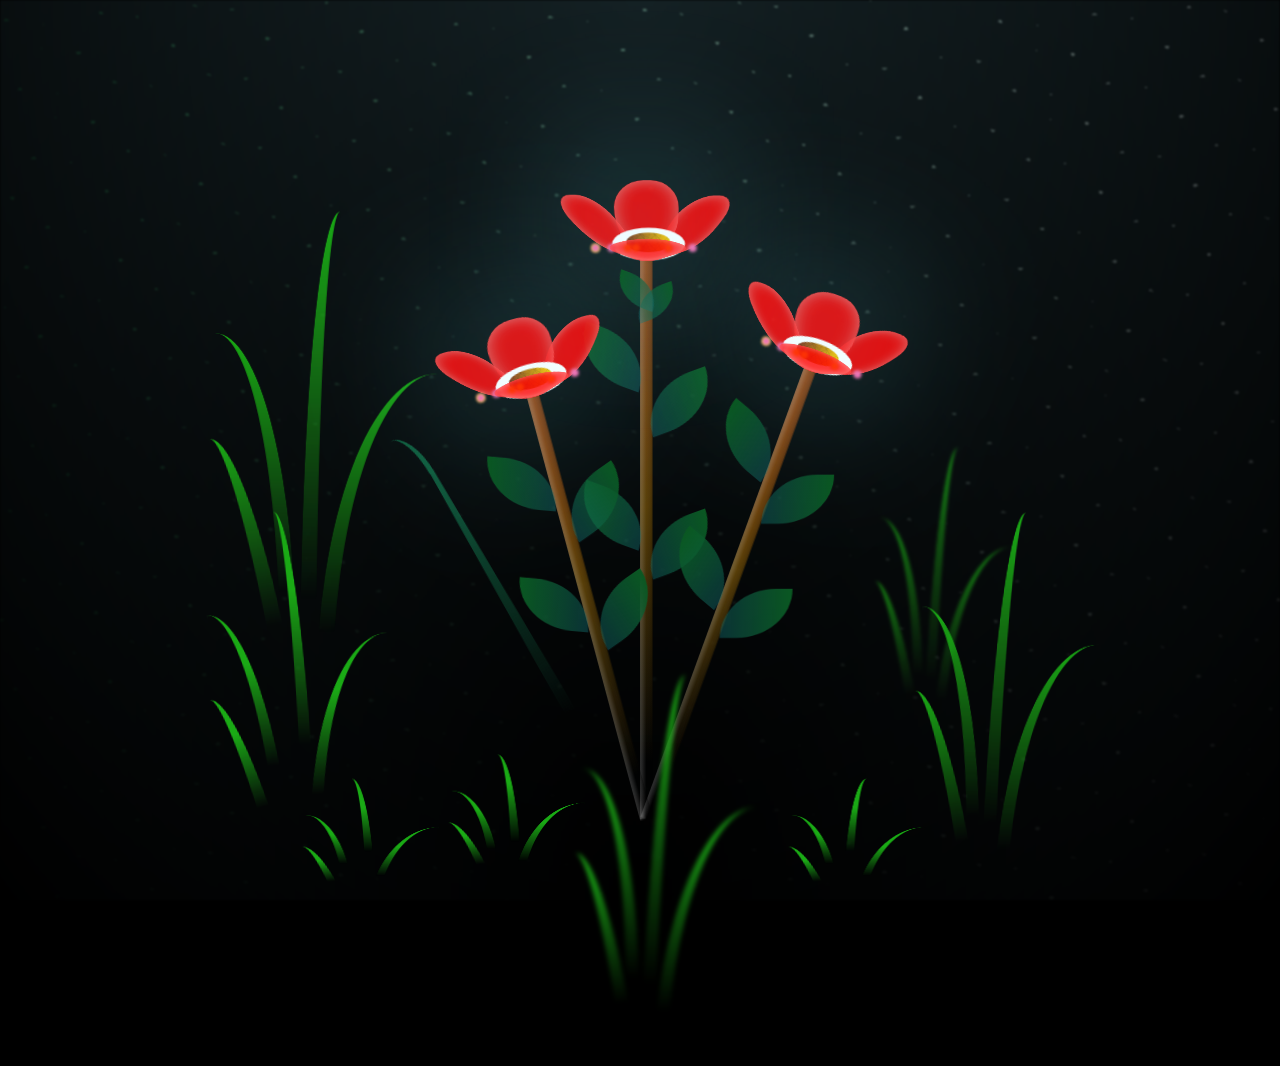
<file: valentine.html>
<!DOCTYPE html>
<html lang="en">
<head>
    <meta charset="UTF-8">
    <meta http-equiv="X-UA-Compatible" content="IE=edge">
    <meta name="viewport" content="width=device-width, initial-scale=1.0">
    <link rel="stylesheet" href="main.css">
    <link rel="icon" href="flowers.png" type="image/x-icon">
    <title>flowers</title>
</head>
<body class="container">
    <div class="night"></div>
    <div class="flowers">
      <div class="flower flower--1">
        <div class="flower__leafs flower__leafs--1">
          <div class="flower__leaf flower__leaf--1"></div>
          <div class="flower__leaf flower__leaf--2"></div>
          <div class="flower__leaf flower__leaf--3"></div>
          <div class="flower__leaf flower__leaf--4"></div>
          <div class="flower__white-circle"></div>
  
          <div class="flower__light flower__light--1"></div>
          <div class="flower__light flower__light--2"></div>
          <div class="flower__light flower__light--3"></div>
          <div class="flower__light flower__light--4"></div>
          <div class="flower__light flower__light--5"></div>
          <div class="flower__light flower__light--6"></div>
          <div class="flower__light flower__light--7"></div>
          <div class="flower__light flower__light--8"></div>
  
        </div>
        <div class="flower__line">
          <div class="flower__line__leaf flower__line__leaf--1"></div>
          <div class="flower__line__leaf flower__line__leaf--2"></div>
          <div class="flower__line__leaf flower__line__leaf--3"></div>
          <div class="flower__line__leaf flower__line__leaf--4"></div>
          <div class="flower__line__leaf flower__line__leaf--5"></div>
          <div class="flower__line__leaf flower__line__leaf--6"></div>
        </div>
      </div>
  
      <div class="flower flower--2">
        <div class="flower__leafs flower__leafs--2">
          <div class="flower__leaf flower__leaf--1"></div>
          <div class="flower__leaf flower__leaf--2"></div>
          <div class="flower__leaf flower__leaf--3"></div>
          <div class="flower__leaf flower__leaf--4"></div>
          <div class="flower__white-circle"></div>
  
          <div class="flower__light flower__light--1"></div>
          <div class="flower__light flower__light--2"></div>
          <div class="flower__light flower__light--3"></div>
          <div class="flower__light flower__light--4"></div>
          <div class="flower__light flower__light--5"></div>
          <div class="flower__light flower__light--6"></div>
          <div class="flower__light flower__light--7"></div>
          <div class="flower__light flower__light--8"></div>
  
        </div>
        <div class="flower__line">
          <div class="flower__line__leaf flower__line__leaf--1"></div>
          <div class="flower__line__leaf flower__line__leaf--2"></div>
          <div class="flower__line__leaf flower__line__leaf--3"></div>
          <div class="flower__line__leaf flower__line__leaf--4"></div>
        </div>
      </div>
  
      <div class="flower flower--3">
        <div class="flower__leafs flower__leafs--3">
          <div class="flower__leaf flower__leaf--1"></div>
          <div class="flower__leaf flower__leaf--2"></div>
          <div class="flower__leaf flower__leaf--3"></div>
          <div class="flower__leaf flower__leaf--4"></div>
          <div class="flower__white-circle"></div>
  
          <div class="flower__light flower__light--1"></div>
          <div class="flower__light flower__light--2"></div>
          <div class="flower__light flower__light--3"></div>
          <div class="flower__light flower__light--4"></div>
          <div class="flower__light flower__light--5"></div>
          <div class="flower__light flower__light--6"></div>
          <div class="flower__light flower__light--7"></div>
          <div class="flower__light flower__light--8"></div>
  
        </div>
        <div class="flower__line">
          <div class="flower__line__leaf flower__line__leaf--1"></div>
          <div class="flower__line__leaf flower__line__leaf--2"></div>
          <div class="flower__line__leaf flower__line__leaf--3"></div>
          <div class="flower__line__leaf flower__line__leaf--4"></div>
        </div>
      </div>
  
      <div class="grow-ans" style="--d:1.2s">
        <div class="flower__g-long">
          <div class="flower__g-long__top"></div>
          <div class="flower__g-long__bottom"></div>
        </div>
      </div>
  
  
      <div class="long-g long-g--0">
        <div class="grow-ans" style="--d:3s">
          <div class="leaf leaf--0"></div>
        </div>
        <div class="grow-ans" style="--d:2.2s">
          <div class="leaf leaf--1"></div>
        </div>
        <div class="grow-ans" style="--d:3.4s">
          <div class="leaf leaf--2"></div>
        </div>
        <div class="grow-ans" style="--d:3.6s">
          <div class="leaf leaf--3"></div>
        </div>
      </div>
  
      <div class="long-g long-g--1">
        <div class="grow-ans" style="--d:3.6s">
          <div class="leaf leaf--0"></div>
        </div>
        <div class="grow-ans" style="--d:3.8s">
          <div class="leaf leaf--1"></div>
        </div>
        <div class="grow-ans" style="--d:4s">
          <div class="leaf leaf--2"></div>
        </div>
        <div class="grow-ans" style="--d:4.2s">
          <div class="leaf leaf--3"></div>
        </div>
      </div>
  
      <div class="long-g long-g--2">
        <div class="grow-ans" style="--d:4s">
          <div class="leaf leaf--0"></div>
        </div>
        <div class="grow-ans" style="--d:4.2s">
          <div class="leaf leaf--1"></div>
        </div>
        <div class="grow-ans" style="--d:4.4s">
          <div class="leaf leaf--2"></div>
        </div>
        <div class="grow-ans" style="--d:4.6s">
          <div class="leaf leaf--3"></div>
        </div>
      </div>
  
      <div class="long-g long-g--3">
        <div class="grow-ans" style="--d:4s">
          <div class="leaf leaf--0"></div>
        </div>
        <div class="grow-ans" style="--d:4.2s">
          <div class="leaf leaf--1"></div>
        </div>
        <div class="grow-ans" style="--d:3s">
          <div class="leaf leaf--2"></div>
        </div>
        <div class="grow-ans" style="--d:3.6s">
          <div class="leaf leaf--3"></div>
        </div>
      </div>
  
      <div class="long-g long-g--4">
        <div class="grow-ans" style="--d:4s">
          <div class="leaf leaf--0"></div>
        </div>
        <div class="grow-ans" style="--d:4.2s">
          <div class="leaf leaf--1"></div>
        </div>
        <div class="grow-ans" style="--d:3s">
          <div class="leaf leaf--2"></div>
        </div>
        <div class="grow-ans" style="--d:3.6s">
          <div class="leaf leaf--3"></div>
        </div>
      </div>
  
      <div class="long-g long-g--5">
        <div class="grow-ans" style="--d:4s">
          <div class="leaf leaf--0"></div>
        </div>
        <div class="grow-ans" style="--d:4.2s">
          <div class="leaf leaf--1"></div>
        </div>
        <div class="grow-ans" style="--d:3s">
          <div class="leaf leaf--2"></div>
        </div>
        <div class="grow-ans" style="--d:3.6s">
          <div class="leaf leaf--3"></div>
        </div>
      </div>
  
      <div class="long-g long-g--6">
        <div class="grow-ans" style="--d:4.2s">
          <div class="leaf leaf--0"></div>
        </div>
        <div class="grow-ans" style="--d:4.4s">
          <div class="leaf leaf--1"></div>
        </div>
        <div class="grow-ans" style="--d:4.6s">
          <div class="leaf leaf--2"></div>
        </div>
        <div class="grow-ans" style="--d:4.8s">
          <div class="leaf leaf--3"></div>
        </div>
      </div>
  
      <div class="long-g long-g--7">
        <div class="grow-ans" style="--d:3s">
          <div class="leaf leaf--0"></div>
        </div>
        <div class="grow-ans" style="--d:3.2s">
          <div class="leaf leaf--1"></div>
        </div>
        <div class="grow-ans" style="--d:3.5s">
          <div class="leaf leaf--2"></div>
        </div>
        <div class="grow-ans" style="--d:3.6s">
          <div class="leaf leaf--3"></div>
        </div>
      </div>
    </div>
    
    <script src="main.js"></script>
  </body>
</html>
</file>
<file: main.css>
*,
*::after,
*::before {
  padding: 0;
  margin: 0;
  box-sizing: border-box;
}

:root {
  --dark-color: #000;
}

body {
  display: flex;
  align-items: flex-end;
  justify-content: center;
  min-height: 100vh;
  background-color: var(--dark-color);
  overflow: hidden;
  perspective: 1000px;
}

.night {
  position: fixed;
  left: 50%;
  top: 0;
  transform: translateX(-50%);
  width: 100%;
  height: 100%;
  filter: blur(0.1vmin);
  background-image: radial-gradient(ellipse at top, transparent 0%, var(--dark-color)), 
  radial-gradient(ellipse at bottom, var(--dark-color), rgba(145, 233, 255, 0.2)), repeating-linear-gradient(220deg, rgb(0, 0, 0) 0px,
   rgb(0, 0, 0) 19px, transparent 19px, transparent 22px), repeating-linear-gradient(189deg, rgb(0, 0, 0) 0px, rgb(0, 0, 0) 19px, transparent 19px, transparent 22px),
    repeating-linear-gradient(148deg, rgb(0, 0, 0) 0px, rgb(0, 0, 0) 19px, transparent 19px, transparent 22px), linear-gradient(90deg, rgb(7, 107, 42), rgb(240, 240, 240));
}

.flowers {
  position: relative;
  transform: scale(0.9);
}

.flower {
  position: absolute;
  bottom: 10vmin;
  transform-origin: bottom center;
  z-index: 10;
  --fl-speed: 0.3s;
}
.flower--1 {
  -webkit-animation: moving-flower-1 4s linear infinite;
          animation: moving-flower-1 4s linear infinite;
}
.flower--1 .flower__line {
  height: 70vmin;
  -webkit-animation-delay: 0.3s;
          animation-delay: 0.3s;
}
.flower--1 .flower__line__leaf--1 {
  -webkit-animation: blooming-leaf-right var(--fl-speed) 1.6s backwards;
          animation: blooming-leaf-right var(--fl-speed) 1.6s backwards;
}
.flower--1 .flower__line__leaf--2 {
  -webkit-animation: blooming-leaf-right var(--fl-speed) 1.4s backwards;
          animation: blooming-leaf-right var(--fl-speed) 1.4s backwards;
}
.flower--1 .flower__line__leaf--3 {
  -webkit-animation: blooming-leaf-left var(--fl-speed) 1.2s backwards;
          animation: blooming-leaf-left var(--fl-speed) 1.2s backwards;
}
.flower--1 .flower__line__leaf--4 {
  -webkit-animation: blooming-leaf-left var(--fl-speed) 1s backwards;
          animation: blooming-leaf-left var(--fl-speed) 1s backwards;
}
.flower--1 .flower__line__leaf--5 {
  -webkit-animation: blooming-leaf-right var(--fl-speed) 1.8s backwards;
          animation: blooming-leaf-right var(--fl-speed) 1.8s backwards;
}
.flower--1 .flower__line__leaf--6 {
  -webkit-animation: blooming-leaf-left var(--fl-speed) 2s backwards;
          animation: blooming-leaf-left var(--fl-speed) 2s backwards;
}
.flower--2 {
  left: 50%;
  transform: rotate(20deg);
  -webkit-animation: moving-flower-2 4s linear infinite;
          animation: moving-flower-2 4s linear infinite;
}
.flower--2 .flower__line {
  height: 60vmin;
  -webkit-animation-delay: 0.6s;
          animation-delay: 0.6s;
}
.flower--2 .flower__line__leaf--1 {
  -webkit-animation: blooming-leaf-right var(--fl-speed) 1.9s backwards;
          animation: blooming-leaf-right var(--fl-speed) 1.9s backwards;
}
.flower--2 .flower__line__leaf--2 {
  -webkit-animation: blooming-leaf-right var(--fl-speed) 1.7s backwards;
          animation: blooming-leaf-right var(--fl-speed) 1.7s backwards;
}
.flower--2 .flower__line__leaf--3 {
  -webkit-animation: blooming-leaf-left var(--fl-speed) 1.5s backwards;
          animation: blooming-leaf-left var(--fl-speed) 1.5s backwards;
}
.flower--2 .flower__line__leaf--4 {
  -webkit-animation: blooming-leaf-left var(--fl-speed) 1.3s backwards;
          animation: blooming-leaf-left var(--fl-speed) 1.3s backwards;
}
.flower--3 {
  left: 50%;
  transform: rotate(-15deg);
  -webkit-animation: moving-flower-3 4s linear infinite;
          animation: moving-flower-3 4s linear infinite;
}
.flower--3 .flower__line {
  -webkit-animation-delay: 0.9s;
          animation-delay: 0.9s;
}
.flower--3 .flower__line__leaf--1 {
  -webkit-animation: blooming-leaf-right var(--fl-speed) 2.5s backwards;
          animation: blooming-leaf-right var(--fl-speed) 2.5s backwards;
}
.flower--3 .flower__line__leaf--2 {
  -webkit-animation: blooming-leaf-right var(--fl-speed) 2.3s backwards;
          animation: blooming-leaf-right var(--fl-speed) 2.3s backwards;
}
.flower--3 .flower__line__leaf--3 {
  -webkit-animation: blooming-leaf-left var(--fl-speed) 2.1s backwards;
          animation: blooming-leaf-left var(--fl-speed) 2.1s backwards;
}
.flower--3 .flower__line__leaf--4 {
  -webkit-animation: blooming-leaf-left var(--fl-speed) 1.9s backwards;
          animation: blooming-leaf-left var(--fl-speed) 1.9s backwards;
}
.flower__leafs {
  position: relative;
  -webkit-animation: blooming-flower 2s backwards;
          animation: blooming-flower 2s backwards;
}
.flower__leafs--1 {
  -webkit-animation-delay: 1.1s;
          animation-delay: 1.1s;
}
.flower__leafs--2 {
  -webkit-animation-delay: 1.4s;
          animation-delay: 1.4s;
}
.flower__leafs--3 {
  -webkit-animation-delay: 1.7s;
          animation-delay: 1.7s;
}
.flower__leafs::after {
  content: "";
  position: absolute;
  left: 0;
  top: 0;
  transform: translate(-50%, -100%);
  width: 8vmin;
  height: 8vmin;
  background-color: #6bf0ff;
  filter: blur(10vmin);
}
.flower__leaf {
  position: absolute;
  bottom: 0;
  left: 50%;
  width: 8vmin;
  height: 11vmin;
  border-radius: 51% 49% 47% 53%/44% 45% 55% 69%;
  background-color: red;
  background-image: linear-gradient(to top, red, red);
  transform-origin: bottom center;
  opacity: 0.9;
  box-shadow: inset 0 0 2vmin rgba(255, 255, 255, 0.5);
}
.flower__leaf--1 {
  transform: translate(-10%, 1%) rotateY(40deg) rotateX(-50deg);
}
.flower__leaf--2 {
  transform: translate(-50%, -4%) rotateX(40deg);
}
.flower__leaf--3 {
  transform: translate(-90%, 0%) rotateY(45deg) rotateX(50deg);
}
.flower__leaf--4 {
  width: 8vmin;
  height: 8vmin;
  transform-origin: bottom left;
  border-radius: 4vmin 10vmin 4vmin 4vmin;
  transform: translate(0%, 18%) rotateX(70deg) rotate(-43deg);
  background-image: linear-gradient(to top, red, red);
  z-index: 1;
  opacity: 0.8;
}
.flower__white-circle {
  position: absolute;
  left: -3.5vmin;
  top: -3vmin;
  width: 9vmin;
  height: 4vmin;
  border-radius: 50%;
  background-color: #fff;
}
.flower__white-circle::after {
  content: "";
  position: absolute;
  left: 50%;
  top: 45%;
  transform: translate(-50%, -50%);
  width: 60%;
  height: 60%;
  border-radius: inherit;
  background-image: repeating-linear-gradient(135deg, rgba(0, 0, 0, 0.03) 0px, rgba(0, 0, 0, 0.03) 1px,
   transparent 1px, transparent 12px), repeating-linear-gradient(45deg, rgba(0, 0, 0, 0.03) 0px, rgba(0, 0, 0, 0.03) 1px, transparent 1px,
    transparent 12px), repeating-linear-gradient(67.5deg, rgba(0, 0, 0, 0.03) 0px, rgba(0, 0, 0, 0.03) 1px, transparent 1px, transparent 12px),
     repeating-linear-gradient(135deg, rgba(0, 0, 0, 0.03) 0px, rgba(0, 0, 0, 0.03) 1px, transparent 1px, transparent 12px), repeating-linear-gradient(45deg, rgba(0, 0, 0, 0.03) 0px,
      rgba(0, 0, 0, 0.03) 1px, transparent 1px, transparent 12px), repeating-linear-gradient(112.5deg, rgba(0, 0, 0, 0.03) 0px, rgba(0, 0, 0, 0.03) 1px, transparent 1px, transparent 12px),
       repeating-linear-gradient(112.5deg, rgba(0, 0, 0, 0.03) 0px, rgba(0, 0, 0, 0.03) 1px, transparent 1px, transparent 12px), repeating-linear-gradient(45deg, rgba(0, 0, 0, 0.03) 0px,
        rgba(0, 0, 0, 0.03) 1px, transparent 1px, transparent 12px), repeating-linear-gradient(22.5deg, rgba(0, 0, 0, 0.03) 0px, rgba(0, 0, 0, 0.03) 1px, transparent 1px, transparent 12px), 
        repeating-linear-gradient(45deg, rgba(0, 0, 0, 0.03) 0px, rgba(0, 0, 0, 0.03) 1px, transparent 1px, transparent 12px), repeating-linear-gradient(22.5deg, rgba(0, 0, 0, 0.03) 0px, 
        rgba(0, 0, 0, 0.03) 1px, transparent 1px, transparent 12px), repeating-linear-gradient(135deg, rgba(0, 0, 0, 0.03) 0px, rgba(0, 0, 0, 0.03) 1px, transparent 1px, transparent 12px),
         repeating-linear-gradient(157.5deg, rgba(0, 0, 0, 0.03) 0px, rgba(0, 0, 0, 0.03) 1px, transparent 1px, transparent 12px), repeating-linear-gradient(67.5deg, rgba(0, 0, 0, 0.03) 0px,
          rgba(0, 0, 0, 0.03) 1px, transparent 1px, transparent 12px), repeating-linear-gradient(67.5deg, rgba(0, 0, 0, 0.03) 0px, rgba(0, 0, 0, 0.03) 1px, transparent 1px, transparent 12px),
           linear-gradient(90deg, rgb(127, 47, 21), rgb(255, 206, 0));
}

.flower__line {
  height: 55vmin;
  width: 1.5vmin;
  background-image: linear-gradient(to left, rgba(0, 0, 0, 0.2), transparent, rgba(255, 255, 255, 0.2)), linear-gradient(to top, transparent 10%, #583e08, #944415);
  box-shadow: inset 0 0 2px rgba(0, 0, 0, 0.5);
  -webkit-animation: grow-flower-tree 4s backwards;
          animation: grow-flower-tree 4s backwards;
}
.flower__line__leaf {
  --w: 7vmin;
  --h: calc(var(--w) + 2vmin);
  position: absolute;
  top: 20%;
  left: 90%;
  width: var(--w);
  height: var(--h);
  border-top-right-radius: var(--h);
  border-bottom-left-radius: var(--h);
  background-image: linear-gradient(to top, rgba(20, 117, 122, 0.4), #095721);
}
.flower__line__leaf--1 {
  transform: rotate(70deg) rotateY(30deg);
}
.flower__line__leaf--2 {
  top: 45%;
  transform: rotate(70deg) rotateY(30deg);
}
.flower__line__leaf--3, .flower__line__leaf--4, .flower__line__leaf--6 {
  border-top-right-radius: 0;
  border-bottom-left-radius: 0;
  border-top-left-radius: var(--h);
  border-bottom-right-radius: var(--h);
  left: -460%;
  top: 12%;
  transform: rotate(-70deg) rotateY(30deg);
}
.flower__line__leaf--4 {
  top: 40%;
}
.flower__line__leaf--5 {
  top: 0;
  transform-origin: left;
  transform: rotate(70deg) rotateY(30deg) scale(0.6);
}
.flower__line__leaf--6 {
  top: -2%;
  left: -450%;
  transform-origin: right;
  transform: rotate(-70deg) rotateY(30deg) scale(0.6);
}
.flower__light {
  position: absolute;
  bottom: 0vmin;
  width: 1vmin;
  height: 1vmin;
  background-color: rgb(255, 251, 0);
  border-radius: 50%;
  filter: blur(0.2vmin);
  -webkit-animation: light-ans 4s linear infinite backwards;
          animation: light-ans 4s linear infinite backwards;
}
.flower__light:nth-child(odd) {
  background-color: #f76baf;
}
.flower__light--1 {
  left: -2vmin;
  -webkit-animation-delay: 1s;
          animation-delay: 1s;
}
.flower__light--2 {
  left: 3vmin;
  -webkit-animation-delay: 0.5s;
          animation-delay: 0.5s;
}
.flower__light--3 {
  left: -6vmin;
  -webkit-animation-delay: 0.3s;
          animation-delay: 0.3s;
}
.flower__light--4 {
  left: 6vmin;
  -webkit-animation-delay: 0.9s;
          animation-delay: 0.9s;
}
.flower__light--5 {
  left: -1vmin;
  -webkit-animation-delay: 1.5s;
          animation-delay: 1.5s;
}
.flower__light--6 {
  left: -4vmin;
  -webkit-animation-delay: 3s;
          animation-delay: 3s;
}
.flower__light--7 {
  left: 3vmin;
  -webkit-animation-delay: 2s;
          animation-delay: 2s;
}
.flower__light--8 {
  left: -6vmin;
  -webkit-animation-delay: 3.5s;
          animation-delay: 3.5s;
}
.flower__grass {
  --c: #04661f;
  --line-w: 1.5vmin;
  position: absolute;
  bottom: 12vmin;
  left: -7vmin;
  display: flex;
  flex-direction: column;
  align-items: flex-end;
  z-index: 20;
  transform-origin: bottom center;
  transform: rotate(-48deg) rotateY(40deg);
}
.flower__grass--1 {
  -webkit-animation: moving-grass 2s linear infinite;
          animation: moving-grass 2s linear infinite;
}
.flower__grass--2 {
  left: 2vmin;
  bottom: 10vmin;
  transform: scale(0.5) rotate(75deg) rotateX(10deg) rotateY(-200deg);
  opacity: 0.8;
  z-index: 0;
  -webkit-animation: moving-grass--2 1.5s linear infinite;
          animation: moving-grass--2 1.5s linear infinite;
}
.flower__grass--top {
  width: 7vmin;
  height: 10vmin;
  border-top-right-radius: 100%;
  border-right: var(--line-w) solid var(--c);
  transform-origin: bottom center;
  transform: rotate(-2deg);
}
.flower__grass--bottom {
  margin-top: -2px;
  width: var(--line-w);
  height: 25vmin;
  background-image: linear-gradient(to top, transparent, var(--c));
}
.flower__grass__leaf {
  --size: 10vmin;
  position: absolute;
  width: calc(var(--size) * 2.1);
  height: var(--size);
  border-top-left-radius: var(--size);
  border-top-right-radius: var(--size);
  background-image: linear-gradient(to top, transparent, transparent 30%, var(--c));
  z-index: 100;
}
.flower__grass__leaf--1 {
  top: -6%;
  left: 30%;
  --size: 6vmin;
  transform: rotate(-20deg);
  -webkit-animation: growing-grass-ans--1 2s 2.6s backwards;
          animation: growing-grass-ans--1 2s 2.6s backwards;
}
@-webkit-keyframes growing-grass-ans--1 {
  0% {
    transform-origin: bottom left;
    transform: rotate(-20deg) scale(0);
  }
}
@keyframes growing-grass-ans--1 {
  0% {
    transform-origin: bottom left;
    transform: rotate(-20deg) scale(0);
  }
}
.flower__grass__leaf--2 {
  top: -5%;
  left: -110%;
  --size: 6vmin;
  transform: rotate(10deg);
  -webkit-animation: growing-grass-ans--2 2s 2.4s linear backwards;
          animation: growing-grass-ans--2 2s 2.4s linear backwards;
}
@-webkit-keyframes growing-grass-ans--2 {
  0% {
    transform-origin: bottom right;
    transform: rotate(10deg) scale(0);
  }
}
@keyframes growing-grass-ans--2 {
  0% {
    transform-origin: bottom right;
    transform: rotate(10deg) scale(0);
  }
}
.flower__grass__leaf--3 {
  top: 5%;
  left: 60%;
  --size: 8vmin;
  transform: rotate(-18deg) rotateX(-20deg);
  -webkit-animation: growing-grass-ans--3 2s 2.2s linear backwards;
          animation: growing-grass-ans--3 2s 2.2s linear backwards;
}
@-webkit-keyframes growing-grass-ans--3 {
  0% {
    transform-origin: bottom left;
    transform: rotate(-18deg) rotateX(-20deg) scale(0);
  }
}
@keyframes growing-grass-ans--3 {
  0% {
    transform-origin: bottom left;
    transform: rotate(-18deg) rotateX(-20deg) scale(0);
  }
}
.flower__grass__leaf--4 {
  top: 6%;
  left: -135%;
  --size: 8vmin;
  transform: rotate(2deg);
  -webkit-animation: growing-grass-ans--4 2s 2s linear backwards;
          animation: growing-grass-ans--4 2s 2s linear backwards;
}
@-webkit-keyframes growing-grass-ans--4 {
  0% {
    transform-origin: bottom right;
    transform: rotate(2deg) scale(0);
  }
}
@keyframes growing-grass-ans--4 {
  0% {
    transform-origin: bottom right;
    transform: rotate(2deg) scale(0);
  }
}
.flower__grass__leaf--5 {
  top: 20%;
  left: 60%;
  --size: 10vmin;
  transform: rotate(-24deg) rotateX(-20deg);
  -webkit-animation: growing-grass-ans--5 2s 1.8s linear backwards;
          animation: growing-grass-ans--5 2s 1.8s linear backwards;
}
@-webkit-keyframes growing-grass-ans--5 {
  0% {
    transform-origin: bottom left;
    transform: rotate(-24deg) rotateX(-20deg) scale(0);
  }
}
@keyframes growing-grass-ans--5 {
  0% {
    transform-origin: bottom left;
    transform: rotate(-24deg) rotateX(-20deg) scale(0);
  }
}
.flower__grass__leaf--6 {
  top: 22%;
  left: -180%;
  --size: 10vmin;
  transform: rotate(10deg);
  -webkit-animation: growing-grass-ans--6 2s 1.6s linear backwards;
          animation: growing-grass-ans--6 2s 1.6s linear backwards;
}
@-webkit-keyframes growing-grass-ans--6 {
  0% {
    transform-origin: bottom right;
    transform: rotate(10deg) scale(0);
  }
}
@keyframes growing-grass-ans--6 {
  0% {
    transform-origin: bottom right;
    transform: rotate(10deg) scale(0);
  }
}
.flower__grass__leaf--7 {
  top: 39%;
  left: 70%;
  --size: 10vmin;
  transform: rotate(-10deg);
  -webkit-animation: growing-grass-ans--7 2s 1.4s linear backwards;
          animation: growing-grass-ans--7 2s 1.4s linear backwards;
}
@-webkit-keyframes growing-grass-ans--7 {
  0% {
    transform-origin: bottom left;
    transform: rotate(-10deg) scale(0);
  }
}
@keyframes growing-grass-ans--7 {
  0% {
    transform-origin: bottom left;
    transform: rotate(-10deg) scale(0);
  }
}
.flower__grass__leaf--8 {
  top: 40%;
  left: -215%;
  --size: 11vmin;
  transform: rotate(10deg);
  -webkit-animation: growing-grass-ans--8 2s 1.2s linear backwards;
          animation: growing-grass-ans--8 2s 1.2s linear backwards;
}
@-webkit-keyframes growing-grass-ans--8 {
  0% {
    transform-origin: bottom right;
    transform: rotate(10deg) scale(0);
  }
}
@keyframes growing-grass-ans--8 {
  0% {
    transform-origin: bottom right;
    transform: rotate(10deg) scale(0);
  }
}
.flower__grass__overlay {
  position: absolute;
  top: -10%;
  right: 0%;
  width: 100%;
  height: 100%;
  background-color: rgba(0, 0, 0, 0.6);
  filter: blur(1.5vmin);
  z-index: 100;
}
.flower__g-long {
  --w: 2vmin;
  --h: 6vmin;
  --c: #0e5b3c;
  position: absolute;
  bottom: 10vmin;
  left: -3vmin;
  transform-origin: bottom center;
  transform: rotate(-30deg) rotateY(-20deg);
  display: flex;
  flex-direction: column;
  align-items: flex-end;
  -webkit-animation: flower-g-long-ans 3s linear infinite;
          animation: flower-g-long-ans 3s linear infinite;
}
@-webkit-keyframes flower-g-long-ans {
  0%, 100% {
    transform: rotate(-30deg) rotateY(-20deg);
  }
  50% {
    transform: rotate(-32deg) rotateY(-20deg);
  }
}
@keyframes flower-g-long-ans {
  0%, 100% {
    transform: rotate(-30deg) rotateY(-20deg);
  }
  50% {
    transform: rotate(-32deg) rotateY(-20deg);
  }
}
.flower__g-long__top {
  top: calc(var(--h) * -1);
  width: calc(var(--w) + 1vmin);
  height: var(--h);
  border-top-right-radius: 100%;
  border-right: 0.7vmin solid var(--c);
  transform: translate(-0.7vmin, 1vmin);
}
.flower__g-long__bottom {
  width: var(--w);
  height: 50vmin;
  transform-origin: bottom center;
  background-image: linear-gradient(to top, transparent 30%, var(--c));
  box-shadow: inset 0 0 2px rgba(0, 0, 0, 0.5);
  -webkit-clip-path: polygon(35% 0, 65% 1%, 100% 100%, 0% 100%);
          clip-path: polygon(35% 0, 65% 1%, 100% 100%, 0% 100%);
}
.flower__g-right {
  position: absolute;
  bottom: 6vmin;
  left: -2vmin;
  transform-origin: bottom left;
  transform: rotate(20deg);
  
}
.flower__g-right .leaf {
  width: 30vmin;
  height: 50vmin;
  border-top-left-radius: 100%;
  border-left: 2vmin solid #217005;
  background-image: linear-gradient(to bottom, transparent, var(--dark-color) 60%);
 -webkit-mask
  -webkit-mask-image: linear-gradient(to top,transparent 30%,#24803e 60% );
}
.flower__g-right--1 {
  -webkit-animation: flower-g-right-ans 2.5s linear infinite;
          animation: flower-g-right-ans 2.5s linear infinite;
}
.flower__g-right--2 {
  left: 5vmin;
  transform: rotateY(-180deg);
  -webkit-animation: flower-g-right-ans--2 3s linear infinite;
          animation: flower-g-right-ans--2 3s linear infinite;
}
.flower__g-right--2 .leaf {
  height: 75vmin;
  filter: blur(0.3vmin);
  opacity: 0.8;
}
@-webkit-keyframes flower-g-right-ans {
  0%, 100% {
    transform: rotate(20deg);
  }
  50% {
    transform: rotate(24deg) rotateX(-20deg);
  }
}
@keyframes flower-g-right-ans {
  0%, 100% {
    transform: rotate(20deg);
  }
  50% {
    transform: rotate(24deg) rotateX(-20deg);
  }
}
@-webkit-keyframes flower-g-right-ans--2 {
  0%, 100% {
    transform: rotateY(-180deg) rotate(0deg) rotateX(-20deg);
  }
  50% {
    transform: rotateY(-180deg) rotate(6deg) rotateX(-20deg);
  }
}
@keyframes flower-g-right-ans--2 {
  0%, 100% {
    transform: rotateY(-180deg) rotate(0deg) rotateX(-20deg);
  }
  50% {
    transform: rotateY(-180deg) rotate(6deg) rotateX(-20deg);
  }
}
.flower__g-front {
  position: absolute;
  bottom: 6vmin;
  left: 2.5vmin;
  z-index: 100;
  transform-origin: bottom center;
  transform: rotate(-28deg) rotateY(30deg) scale(1.04);
  -webkit-animation: flower__g-front-ans 2s linear infinite;
          animation: flower__g-front-ans 2s linear infinite;
}
@-webkit-keyframes flower__g-front-ans {
  0%, 100% {
    transform: rotate(-28deg) rotateY(30deg) scale(1.04);
  }
  50% {
    transform: rotate(-35deg) rotateY(40deg) scale(1.04);
  }
}
@keyframes flower__g-front-ans {
  0%, 100% {
    transform: rotate(-28deg) rotateY(30deg) scale(1.04);
  }
  50% {
    transform: rotate(-35deg) rotateY(40deg) scale(1.04);
  }
}
.flower__g-front__line {
  width: 0.3vmin;
  height: 20vmin;
  background-image: linear-gradient(to top, transparent, #042e0b, transparent 100%);
  position: relative;
}
.flower__g-front__leaf-wrapper {
  position: absolute;
  top: 0;
  left: 0;
  transform-origin: bottom left;
  transform: rotate(10deg);
}
.flower__g-front__leaf-wrapper:nth-child(even) {
  left: 0vmin;
  transform: rotateY(-180deg) rotate(5deg);
  -webkit-animation: flower__g-front__leaf-left-ans 1s ease-in backwards;
          animation: flower__g-front__leaf-left-ans 1s ease-in backwards;
}
.flower__g-front__leaf-wrapper:nth-child(odd) {
  -webkit-animation: flower__g-front__leaf-ans 1s ease-in backwards;
          animation: flower__g-front__leaf-ans 1s ease-in backwards;
}
.flower__g-front__leaf-wrapper--1 {
  top: -8vmin;
  transform: scale(0.7);
  -webkit-animation: flower__g-front__leaf-ans 1s 5.5s ease-in backwards !important;
          animation: flower__g-front__leaf-ans 1s 5.5s ease-in backwards !important;
}
.flower__g-front__leaf-wrapper--2 {
  top: -8vmin;
  transform: rotateY(-180deg) scale(0.7) !important;
  -webkit-animation: flower__g-front__leaf-left-ans-2 1s 4.6s ease-in backwards !important;
          animation: flower__g-front__leaf-left-ans-2 1s 4.6s ease-in backwards !important;
}
.flower__g-front__leaf-wrapper--3 {
  top: -3vmin;
  -webkit-animation: flower__g-front__leaf-ans 1s 4.6s ease-in backwards;
          animation: flower__g-front__leaf-ans 1s 4.6s ease-in backwards;
}
.flower__g-front__leaf-wrapper--4 {
  top: -3vmin;
  transform: rotateY(-180deg) scale(0.9) !important;
  -webkit-animation: flower__g-front__leaf-left-ans-2 1s 4.6s ease-in backwards !important;
          animation: flower__g-front__leaf-left-ans-2 1s 4.6s ease-in backwards !important;
}
@-webkit-keyframes flower__g-front__leaf-left-ans-2 {
  0% {
    transform: rotateY(-180deg) scale(0);
  }
}
@keyframes flower__g-front__leaf-left-ans-2 {
  0% {
    transform: rotateY(-180deg) scale(0);
  }
}
.flower__g-front__leaf-wrapper--5, .flower__g-front__leaf-wrapper--6 {
  top: 2vmin;
}
.flower__g-front__leaf-wrapper--7, .flower__g-front__leaf-wrapper--8 {
  top: 6.5vmin;
}
.flower__g-front__leaf-wrapper--2 {
  -webkit-animation-delay: 5.2s !important;
          animation-delay: 5.2s !important;
}
.flower__g-front__leaf-wrapper--3 {
  -webkit-animation-delay: 4.9s !important;
          animation-delay: 4.9s !important;
}
.flower__g-front__leaf-wrapper--5 {
  -webkit-animation-delay: 4.3s !important;
          animation-delay: 4.3s !important;
}
.flower__g-front__leaf-wrapper--6 {
  -webkit-animation-delay: 4.1s !important;
          animation-delay: 4.1s !important;
}
.flower__g-front__leaf-wrapper--7 {
  -webkit-animation-delay: 3.8s !important;
          animation-delay: 3.8s !important;
}
.flower__g-front__leaf-wrapper--8 {
  -webkit-animation-delay: 3.5s !important;
          animation-delay: 3.5s !important;
}
@-webkit-keyframes flower__g-front__leaf-ans {
  0% {
    transform: rotate(10deg) scale(0);
  }
}
@keyframes flower__g-front__leaf-ans {
  0% {
    transform: rotate(10deg) scale(0);
  }
}
@-webkit-keyframes flower__g-front__leaf-left-ans {
  0% {
    transform: rotateY(-180deg) rotate(5deg) scale(0);
  }
}
@keyframes flower__g-front__leaf-left-ans {
  0% {
    transform: rotateY(-180deg) rotate(5deg) scale(0);
  }
}
.flower__g-front__leaf {
  width: 10vmin;
  height: 10vmin;
  border-radius: 100% 0% 0% 100%/100% 100% 0% 0%;
  box-shadow: inset 0 2px 1vmin hsla(184deg, 97%, 58%, 0.2);
  background-image: linear-gradient(to bottom left, transparent, var(--dark-color)), linear-gradient(to bottom right, #064f0a 50%, transparent 50%, transparent);
  -webkit-mask-image: linear-gradient(to bottom right, #097149 50%, transparent 50%, transparent);
  mask-image: linear-gradient(to bottom right, #0e8723 50%, transparent 50%, transparent);
}
.flower__g-fr {
  position: absolute;
  bottom: -4vmin;
  left: vmin;
  transform-origin: bottom left;
  z-index: 10;
  -webkit-animation: flower__g-fr-ans 2s linear infinite;
          animation: flower__g-fr-ans 2s linear infinite;
}
@-webkit-keyframes flower__g-fr-ans {
  0%, 100% {
    transform: rotate(2deg);
  }
  50% {
    transform: rotate(4deg);
  }
}
@keyframes flower__g-fr-ans {
  0%, 100% {
    transform: rotate(2deg);
  }
  50% {
    transform: rotate(4deg);
  }
}
.flower__g-fr .leaf {
  width: 30vmin;
  height: 50vmin;
  border-top-left-radius: 100%;
  border-left: 2vmin solid #147b47;
  -webkit-mask-image: linear-gradient(to top, transparent 25%, #0e4e2a 50%);
  position: relative;
  z-index: 1;
}
.flower__g-fr__leaf {
  position: absolute;
  top: 0;
  left: 0;
  width: 10vmin;
  height: 10vmin;
  border-radius: 100% 0% 0% 100%/100% 100% 0% 0%;
  box-shadow: inset 0 2px 1vmin hsla(184deg, 97%, 58%, 0.2);
  background-image: linear-gradient(to bottom left, transparent, var(--dark-color) 98%), linear-gradient(to bottom right, #106e18 45%, transparent 50%, transparent);
  -webkit-mask-image: linear-gradient(135deg, #175f22 40%, transparent 50%, transparent);
}
.flower__g-fr__leaf--1 {
  left: 20vmin;
  transform: rotate(45deg);
  -webkit-animation: flower__g-fr-leaft-ans-1 0.5s 5.2s linear backwards;
          animation: flower__g-fr-leaft-ans-1 0.5s 5.2s linear backwards;
}
@-webkit-keyframes flower__g-fr-leaft-ans-1 {
  0% {
    transform-origin: left;
    transform: rotate(45deg) scale(0);
  }
}
@keyframes flower__g-fr-leaft-ans-1 {
  0% {
    transform-origin: left;
    transform: rotate(45deg) scale(0);
  }
}
.flower__g-fr__leaf--2 {
  left: 12vmin;
  top: -7vmin;
  transform: rotate(25deg) rotateY(-180deg);
  -webkit-animation: flower__g-fr-leaft-ans-6 0.5s 5s linear backwards;
          animation: flower__g-fr-leaft-ans-6 0.5s 5s linear backwards;
}
.flower__g-fr__leaf--3 {
  left: 15vmin;
  top: 6vmin;
  transform: rotate(55deg);
  -webkit-animation: flower__g-fr-leaft-ans-5 0.5s 4.8s linear backwards;
          animation: flower__g-fr-leaft-ans-5 0.5s 4.8s linear backwards;
}
.flower__g-fr__leaf--4 {
  left: 6vmin;
  top: -2vmin;
  transform: rotate(25deg) rotateY(-180deg);
  -webkit-animation: flower__g-fr-leaft-ans-6 0.5s 4.6s linear backwards;
          animation: flower__g-fr-leaft-ans-6 0.5s 4.6s linear backwards;
}
.flower__g-fr__leaf--5 {
  left: 10vmin;
  top: 14vmin;
  transform: rotate(55deg);
  -webkit-animation: flower__g-fr-leaft-ans-5 0.5s 4.4s linear backwards;
          animation: flower__g-fr-leaft-ans-5 0.5s 4.4s linear backwards;
}
@-webkit-keyframes flower__g-fr-leaft-ans-5 {
  0% {
    transform-origin: left;
    transform: rotate(55deg) scale(0);
  }
}
@keyframes flower__g-fr-leaft-ans-5 {
  0% {
    transform-origin: left;
    transform: rotate(55deg) scale(0);
  }
}
.flower__g-fr__leaf--6 {
  left: 0vmin;
  top: 6vmin;
  transform: rotate(25deg) rotateY(-180deg);
  -webkit-animation: flower__g-fr-leaft-ans-6 0.5s 4.2s linear backwards;
          animation: flower__g-fr-leaft-ans-6 0.5s 4.2s linear backwards;
}
@-webkit-keyframes flower__g-fr-leaft-ans-6 {
  0% {
    transform-origin: right;
    transform: rotate(25deg) rotateY(-180deg) scale(0);
  }
}
@keyframes flower__g-fr-leaft-ans-6 {
  0% {
    transform-origin: right;
    transform: rotate(25deg) rotateY(-180deg) scale(0);
  }
}
.flower__g-fr__leaf--7 {
  left: 5vmin;
  top: 22vmin;
  transform: rotate(45deg);
  -webkit-animation: flower__g-fr-leaft-ans-7 0.5s 4s linear backwards;
          animation: flower__g-fr-leaft-ans-7 0.5s 4s linear backwards;
}
@-webkit-keyframes flower__g-fr-leaft-ans-7 {
  0% {
    transform-origin: left;
    transform: rotate(45deg) scale(0);
  }
}
@keyframes flower__g-fr-leaft-ans-7 {
  0% {
    transform-origin: left;
    transform: rotate(45deg) scale(0);
  }
}
.flower__g-fr__leaf--8 {
  left: -4vmin;
  top: 15vmin;
  transform: rotate(15deg) rotateY(-180deg);
  -webkit-animation: flower__g-fr-leaft-ans-8 0.5s 3.8s linear backwards;
          animation: flower__g-fr-leaft-ans-8 0.5s 3.8s linear backwards;
}
@-webkit-keyframes flower__g-fr-leaft-ans-8 {
  0% {
    transform-origin: right;
    transform: rotate(15deg) rotateY(-180deg) scale(0);
  }
}
@keyframes flower__g-fr-leaft-ans-8 {
  0% {
    transform-origin: right;
    transform: rotate(15deg) rotateY(-180deg) scale(0);
  }
}

.long-g {
  position: absolute;
  bottom: 25vmin;
  left: -42vmin;
  transform-origin: bottom left;
}
.long-g--1 {
  bottom: 0vmin;
  transform: scale(0.8) rotate(-5deg);
}
.long-g--1 .leaf {
  -webkit-mask-image: linear-gradient(to top, transparent 40%, #196d2a 80%) !important;
}
.long-g--1 .leaf--1 {
  --w: 5vmin;
  --h: 60vmin;
  left: -2vmin;
  transform: rotate(3deg) rotateY(-180deg);
}
.long-g--2, .long-g--3 {
  bottom: -3vmin;
  left: -35vmin;
  transform-origin: center;
  transform: scale(0.6) rotateX(60deg);
}
.long-g--2 .leaf, .long-g--3 .leaf {
  -webkit-mask-image: linear-gradient(to top, transparent 50%, #176220 80%) !important;
}
.long-g--2 .leaf--1, .long-g--3 .leaf--1 {
  left: -1vmin;
  transform: rotateY(-180deg);
}
.long-g--3 {
  left: -17vmin;
  bottom: 0vmin;
}
.long-g--3 .leaf {
  -webkit-mask-image: linear-gradient(to top, transparent 40%, #176220 80%) !important;
}
.long-g--4 {
  left: 25vmin;
  bottom: -3vmin;
  transform-origin: center;
  transform: scale(0.6) rotateX(60deg);
}
.long-g--4 .leaf {
  -webkit-mask-image: linear-gradient(to top, transparent 50%, #176220 80%) !important;
}
.long-g--5 {
  left: 42vmin;
  bottom: 0vmin;
  transform: scale(0.8) rotate(2deg);
}
.long-g--6 {
  left: 0vmin;
  bottom: -20vmin;
  z-index: 100;
  filter: blur(0.3vmin);
  transform: scale(0.8) rotate(2deg);
}
.long-g--7 {
  left: 35vmin;
  bottom: 20vmin;
  z-index: -1;
  filter: blur(0.3vmin);
  transform: scale(0.6) rotate(2deg);
  opacity: 0.7;
}
.long-g .leaf {
  --w: 15vmin;
  --h: 40vmin;
  --c: #1aaa15;
  position: absolute;
  bottom: 0;
  width: var(--w);
  height: var(--h);
  border-top-left-radius: 100%;
  border-left: 2vmin solid var(--c);
  -webkit-mask-image: linear-gradient(to top, transparent 20%, var(--dark-color));
  transform-origin: bottom center;
}
.long-g .leaf--0 {
  left: 2vmin;
  -webkit-animation: leaf-ans-1 4s linear infinite;
          animation: leaf-ans-1 4s linear infinite;
}
.long-g .leaf--1 {
  --w: 5vmin;
  --h: 60vmin;
  -webkit-animation: leaf-ans-1 4s linear infinite;
          animation: leaf-ans-1 4s linear infinite;
}
.long-g .leaf--2 {
  --w: 10vmin;
  --h: 40vmin;
  left: -0.5vmin;
  bottom: 5vmin;
  transform-origin: bottom left;
  transform: rotateY(-180deg);
  -webkit-animation: leaf-ans-2 3s linear infinite;
          animation: leaf-ans-2 3s linear infinite;
}
.long-g .leaf--3 {
  --w: 5vmin;
  --h: 30vmin;
  left: -1vmin;
  bottom: 3.2vmin;
  transform-origin: bottom left;
  transform: rotate(-10deg) rotateY(-180deg);
  -webkit-animation: leaf-ans-3 3s linear infinite;
          animation: leaf-ans-3 3s linear infinite;
}

@-webkit-keyframes leaf-ans-1 {
  0%, 100% {
    transform: rotate(-5deg) scale(1);
  }
  50% {
    transform: rotate(5deg) scale(1.1);
  }
}

@keyframes leaf-ans-1 {
  0%, 100% {
    transform: rotate(-5deg) scale(1);
  }
  50% {
    transform: rotate(5deg) scale(1.1);
  }
}
@-webkit-keyframes leaf-ans-2 {
  0%, 100% {
    transform: rotateY(-180deg) rotate(5deg);
  }
  50% {
    transform: rotateY(-180deg) rotate(0deg) scale(1.1);
  }
}
@keyframes leaf-ans-2 {
  0%, 100% {
    transform: rotateY(-180deg) rotate(5deg);
  }
  50% {
    transform: rotateY(-180deg) rotate(0deg) scale(1.1);
  }
}
@-webkit-keyframes leaf-ans-3 {
  0%, 100% {
    transform: rotate(-10deg) rotateY(-180deg);
  }
  50% {
    transform: rotate(-20deg) rotateY(-180deg);
  }
}
@keyframes leaf-ans-3 {
  0%, 100% {
    transform: rotate(-10deg) rotateY(-180deg);
  }
  50% {
    transform: rotate(-20deg) rotateY(-180deg);
  }
}
.grow-ans {
  -webkit-animation: grow-ans 2s var(--d) backwards;
          animation: grow-ans 2s var(--d) backwards;
}

@-webkit-keyframes grow-ans {
  0% {
    transform: scale(0);
    opacity: 0;
  }
}

@keyframes grow-ans {
  0% {
    transform: scale(0);
    opacity: 0;
  }
}
@-webkit-keyframes light-ans {
  0% {
    opacity: 0;
    transform: translateY(0vmin);
  }
  25% {
    opacity: 1;
    transform: translateY(-5vmin) translateX(-2vmin);
  }
  50% {
    opacity: 1;
    transform: translateY(-15vmin) translateX(2vmin);
    filter: blur(0.2vmin);
  }
  75% {
    transform: translateY(-20vmin) translateX(-2vmin);
    filter: blur(0.2vmin);
  }
  100% {
    transform: translateY(-30vmin);
    opacity: 0;
    filter: blur(1vmin);
  }
}
@keyframes light-ans {
  0% {
    opacity: 0;
    transform: translateY(0vmin);
  }
  25% {
    opacity: 1;
    transform: translateY(-5vmin) translateX(-2vmin);
  }
  50% {
    opacity: 1;
    transform: translateY(-15vmin) translateX(2vmin);
    filter: blur(0.2vmin);
  }
  75% {
    transform: translateY(-20vmin) translateX(-2vmin);
    filter: blur(0.2vmin);
  }
  100% {
    transform: translateY(-30vmin);
    opacity: 0;
    filter: blur(1vmin);
  }
}
@-webkit-keyframes moving-flower-1 {
  0%, 100% {
    transform: rotate(2deg);
  }
  50% {
    transform: rotate(-2deg);
  }
}
@keyframes moving-flower-1 {
  0%, 100% {
    transform: rotate(2deg);
  }
  50% {
    transform: rotate(-2deg);
  }
}
@-webkit-keyframes moving-flower-2 {
  0%, 100% {
    transform: rotate(18deg);
  }
  50% {
    transform: rotate(14deg);
  }
}
@keyframes moving-flower-2 {
  0%, 100% {
    transform: rotate(18deg);
  }
  50% {
    transform: rotate(14deg);
  }
}
@-webkit-keyframes moving-flower-3 {
  0%, 100% {
    transform: rotate(-18deg);
  }
  50% {
    transform: rotate(-20deg) rotateY(-10deg);
  }
}
@keyframes moving-flower-3 {
  0%, 100% {
    transform: rotate(-18deg);
  }
  50% {
    transform: rotate(-20deg) rotateY(-10deg);
  }
}
@-webkit-keyframes blooming-leaf-right {
  0% {
    transform-origin: left;
    transform: rotate(70deg) rotateY(30deg) scale(0);
  }
}
@keyframes blooming-leaf-right {
  0% {
    transform-origin: left;
    transform: rotate(70deg) rotateY(30deg) scale(0);
  }
}
@-webkit-keyframes blooming-leaf-left {
  0% {
    transform-origin: right;
    transform: rotate(-70deg) rotateY(30deg) scale(0);
  }
}
@keyframes blooming-leaf-left {
  0% {
    transform-origin: right;
    transform: rotate(-70deg) rotateY(30deg) scale(0);
  }
}
@-webkit-keyframes grow-flower-tree {
  0% {
    height: 0;
    border-radius: 1vmin;
  }
}
@keyframes grow-flower-tree {
  0% {
    height: 0;
    border-radius: 1vmin;
  }
}
@-webkit-keyframes blooming-flower {
  0% {
    transform: scale(0);
  }
}
@keyframes blooming-flower {
  0% {
    transform: scale(0);
  }
}
@-webkit-keyframes moving-grass {
  0%, 100% {
    transform: rotate(-48deg) rotateY(40deg);
  }
  50% {
    transform: rotate(-50deg) rotateY(40deg);
  }
}
@keyframes moving-grass {
  0%, 100% {
    transform: rotate(-48deg) rotateY(40deg);
  }
  50% {
    transform: rotate(-50deg) rotateY(40deg);
  }
}
@-webkit-keyframes moving-grass--2 {
  0%, 100% {
    transform: scale(0.5) rotate(75deg) rotateX(10deg) rotateY(-200deg);
  }
  50% {
    transform: scale(0.5) rotate(79deg) rotateX(10deg) rotateY(-200deg);
  }
}
@keyframes moving-grass--2 {
  0%, 100% {
    transform: scale(0.5) rotate(75deg) rotateX(10deg) rotateY(-200deg);
  }
  50% {
    transform: scale(0.5) rotate(79deg) rotateX(10deg) rotateY(-200deg);
  }
}
.growing-grass {
  -webkit-animation: growing-grass-ans 1s 2s backwards;
          animation: growing-grass-ans 1s 2s backwards;
}

@-webkit-keyframes growing-grass-ans {
  0% {
    transform: scale(0);
  }
}

@keyframes growing-grass-ans {
  0% {
    transform: scale(0);
  }
}
.container * {
  -webkit-animation-play-state: paused !important;
          animation-play-state: paused !important;
}
</file>
